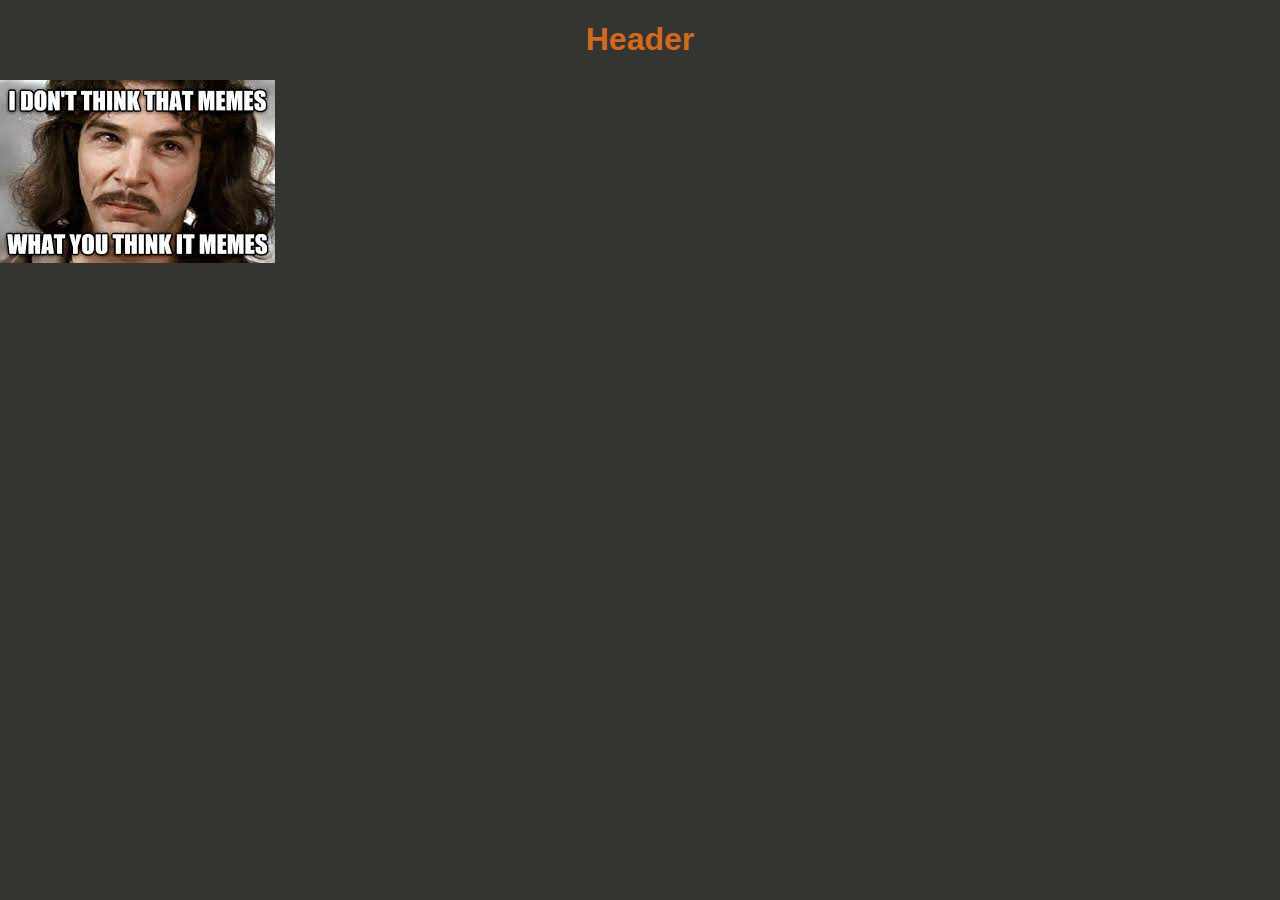
<file: Assignment-1/index.html>
<!DOCTYPE html>
<html>
    <head>
        <title>Title</title>
        <link rel="stylesheet" href="main.css">
    </head>
    <body>
        <h1>Header</h1>
        <p><img src="img/Princessbride.jpg" alt="meme"></p>
    </body>
    
</html>
</file>
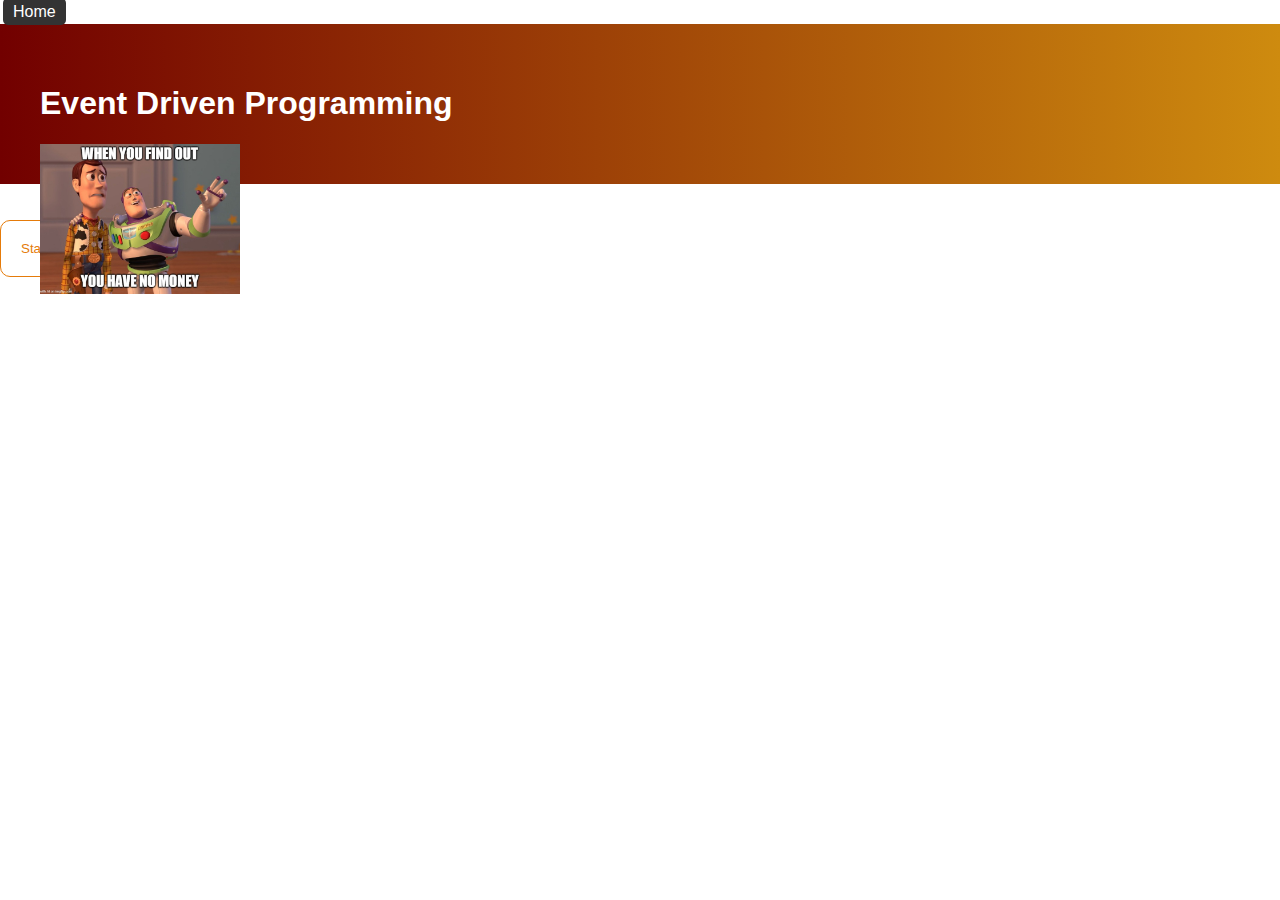
<file: Assignment-1/4.1.html>
<!--Kenneth Woitte-->
<!DOCTYPE html>
<html lang="en">
<head>
    <meta charset="UTF-8">
    <meta name="viewport" content="width=device-width, initial-scale=1.0">
    <title>Event Driven Programming</title>
    <link rel="stylesheet" href="4.1.css" />
    <script src="4.1.js"></script>
</head>
<body>
    <table>
        <tbody>
            <tr>
                <td><a href="Final.html" class="home-link">Home</a></td>
            </tr>
        </tbody>
    </table>
    <!--Title-->
    <div class="contact-banner">
        <h1>Event Driven Programming</h1>
    
    <!-- Image Setup-->
    <p><img class="img-mymeme" src="img/mymeme.jpg" alt="meme"></p>
    </div> <br><br>
    
    <!--Button Setup-->
    <button id="start" onclick="toggleStart()">Start</button>
    <button id="stop" onclick="toggleStop()" disabled>Stop</button>
       
</body>
</html>
</file>
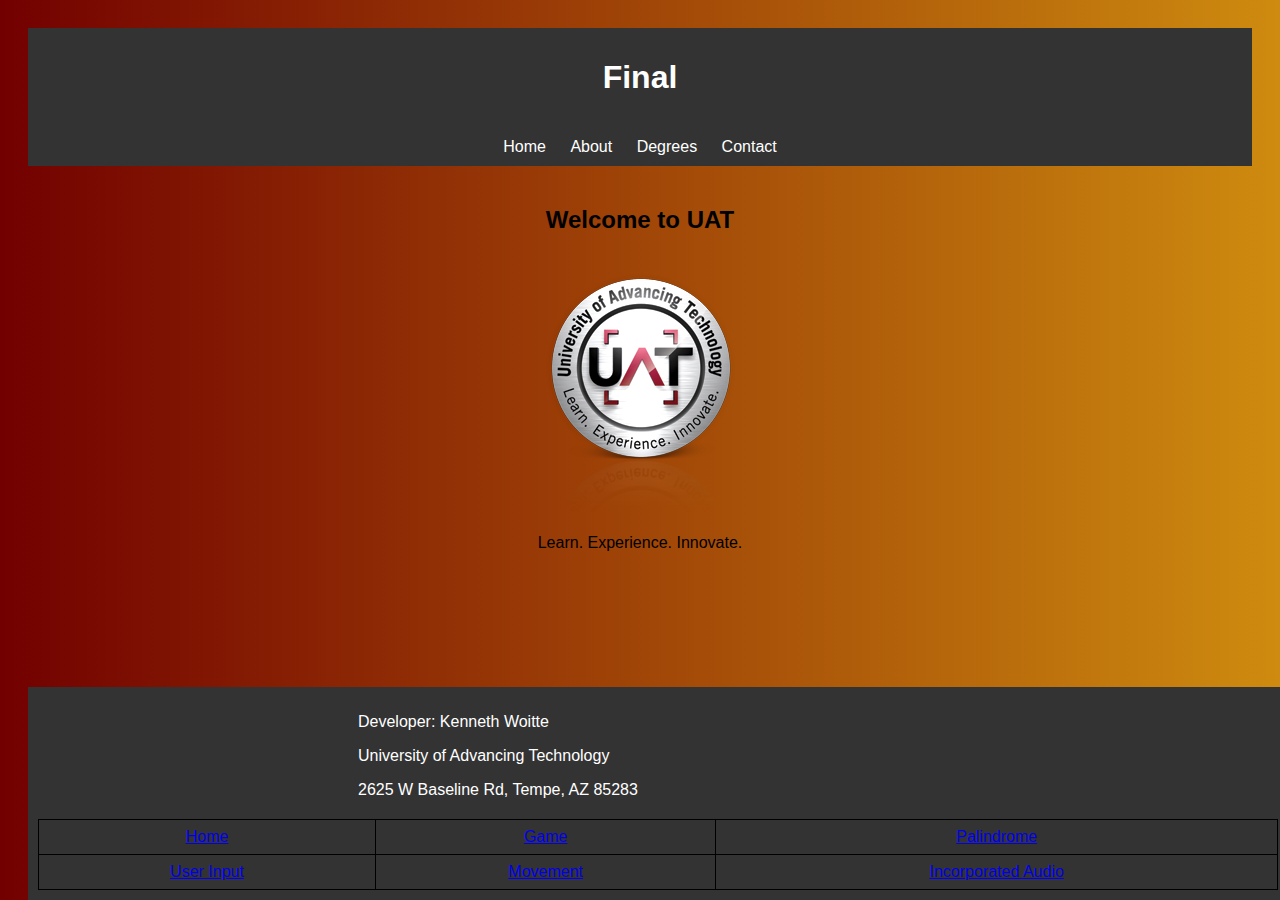
<file: Assignment-1/Final.html>
<!--Kenneth Woitte-->
<!DOCTYPE html>
<html lang="en">
<head>
    <meta charset="UTF-8">
    <meta name="viewport" content="width=device-width, initial-scale=1.0">
    <title>Final</title>
    <link rel="stylesheet" href="Final.css">
    <script src="final.js"></script>
</head>
<body>
    <header>
        <h1>Final</h1>
        <!--Upper Navigation Buttons-->
        <nav>
            <nav>
                <a href="Final.html">Home</a>
                <a href="https://www.uat.edu/about-uat" target="_blank">About</a>
                <a href="https://www.uat.edu/advancing-technology-degrees">Degrees</a>
                <a href="https://www.uat.edu/campus-information">Contact</a>
            </nav>
        </nav>
    </header>

<!--Main Heading and Logo-->
    <main>
        <h2>Welcome to UAT</h2>
        <img class="logo" src="uat-logo.png" alt="Logo">
        <p>Learn. Experience. Innovate.</p>
    </main>
<!--Footer Control-->
    <footer>
        <div class="footer-content">
            <p>Developer: Kenneth Woitte</p>
            <p>University of Advancing Technology</p>
            <p>2625 W Baseline Rd, Tempe, AZ 85283</p>
        </div>
        <!--Table Design-->
        <table>
           
            <tbody>
                <tr>
                    <td><a href="Final.html">Home</a></td>
                    <td><a href="Game Design.html">Game</a></td>
                    <td><a href="palindrome.html">Palindrome</a></td>
                </tr>
                <tr>
                    <td><a href="Strings.html">User Input</a></td>
                    <td><a href="4.1.html">Movement</a></td>
                    <td><a href="Incorporated Audio.html">Incorporated Audio</a></td>
                </tr>
            </tbody>
        </table>
    </footer>
</body>
</html>
</file>
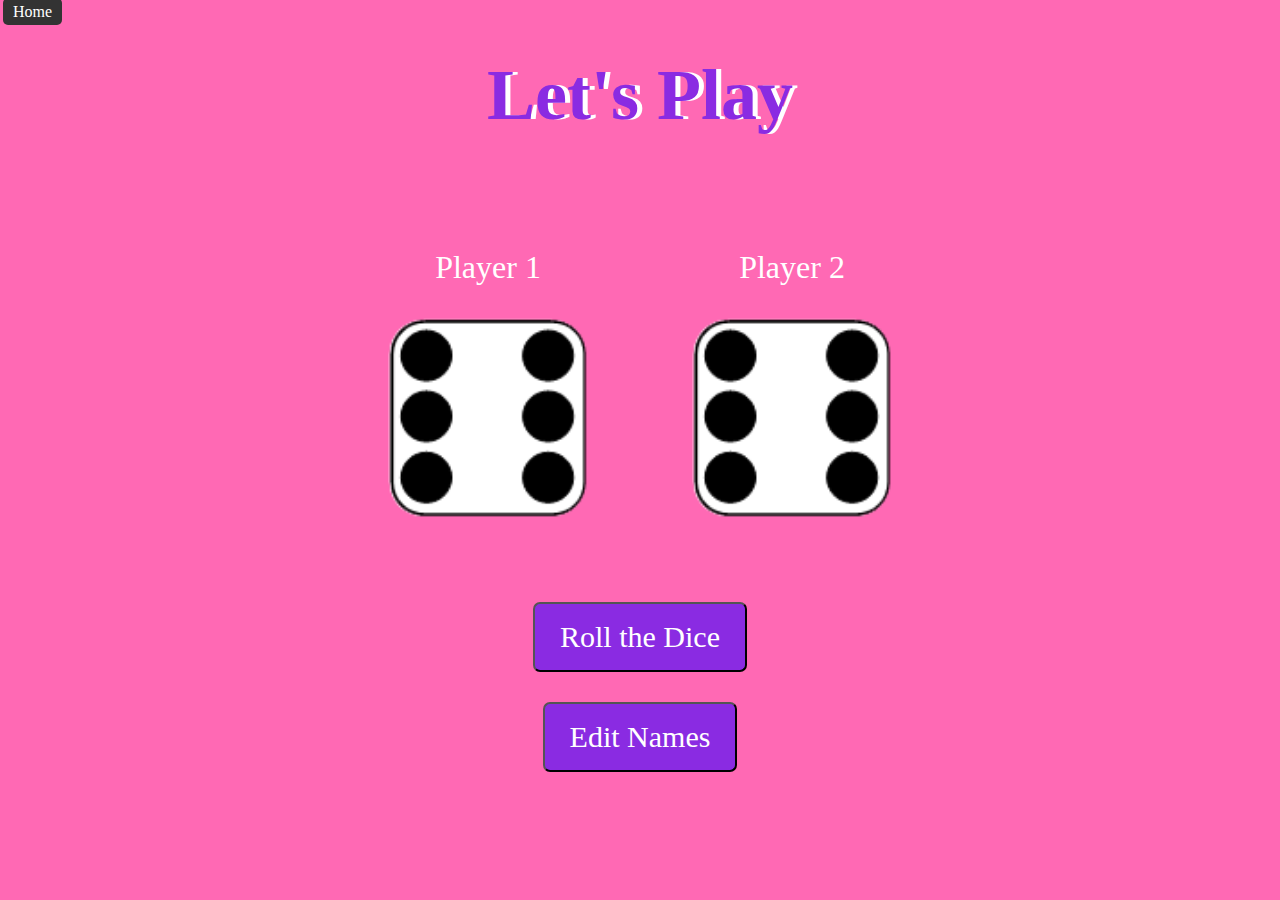
<file: Assignment-1/Game Design.html>
<!DOCTYPE html> 
<html lang="en"> 
  
<head> 
    <meta charset="UTF-8"> 
    <meta name="viewport" content= 
        "width=device-width, initial-scale=1.0"> 
    <title>Dice Game</title> 
    <link rel="stylesheet" href="Game Design.css">
    <script src="Game Design.js" defer></script>
</head> 
  
<body> 
    <table>
        <tbody>
            <tr>
                <td><a href="Final.html" class="home-link">Home</a></td>
            </tr>
        </tbody>
    </table>
    <div class="container"> 
        <h1>Let's Play</h1> 
  
        <div class="dice"> 
            <p class="Player1">Player 1</p> 
            <img class="img1" src="dice6.png"> 
        </div> 
  
        <div class="dice"> 
            <p class="Player2">Player 2</p> 
            <img class="img2" src="dice6.png"> 
        </div> 
    </div> 
  
    <div class="container bottom"> 
        <button type="button" class="butn"
            onClick="rollTheDice()"> 
            Roll the Dice 
        </button> 
    </div> 
    <div class="container bottom"> 
        <button type="button" class="butn" 
            onClick="editNames()"> 
            Edit Names 
        </button> 
    </div>

</body> 
  
</html>
</file>
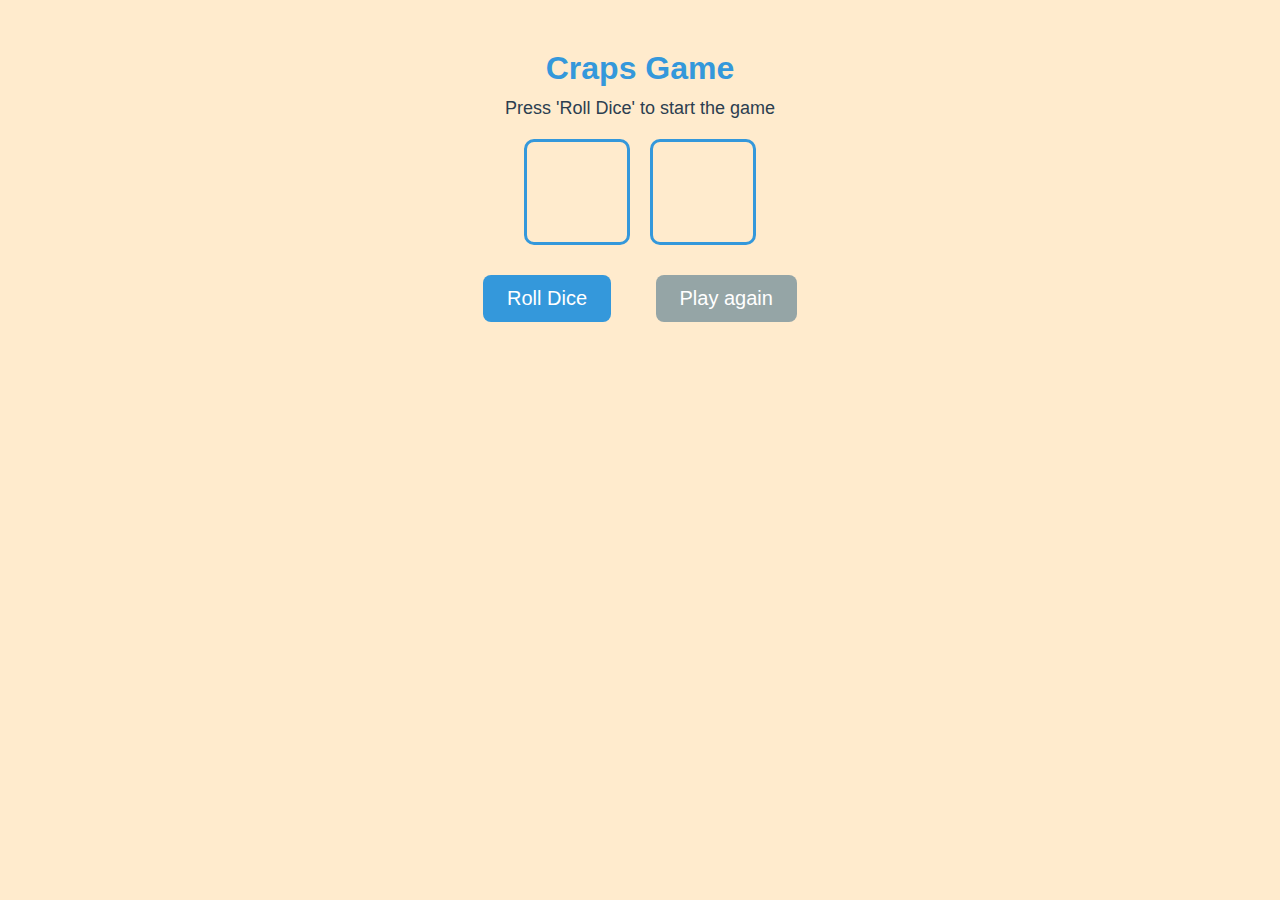
<file: Assignment-1/games.html>
<!DOCTYPE html>
<html> 
<head>

    <meta charset="UTF-8">
    <meta name="viewport" content="width=device-width, initial-scale=1.0"> 
    <title>Play Game</title>
    <link rel="stylesheet" href="game.css">
    <script src="game.js" defer></script>
</head>
<body>
    
    <!-- Heading for the page -->
    <h1>Craps Game</h1>
    <!-- Paragraph for displaying the result -->
    <p id="lblResult">Press 'Roll Dice' to start the game</p>
        <p img src="Dice6.png"></p>
    <!--Container for the dice images </-->
    <div id="diceContainer">
        <div id="pbDieImage1"></div>
        <div id="pbDieImage2"></div>
    </div>
    <!--Button for rolling the dice -->
    <button id="btnRollDice" onclick="rollDice()">Roll Dice</button>

    <!-- Button for playing again, initially disabled -->
    <button id="tnPlayAgain" onclick="playAgain()" disabled>Play again</button>
</body>
</html>
</file>
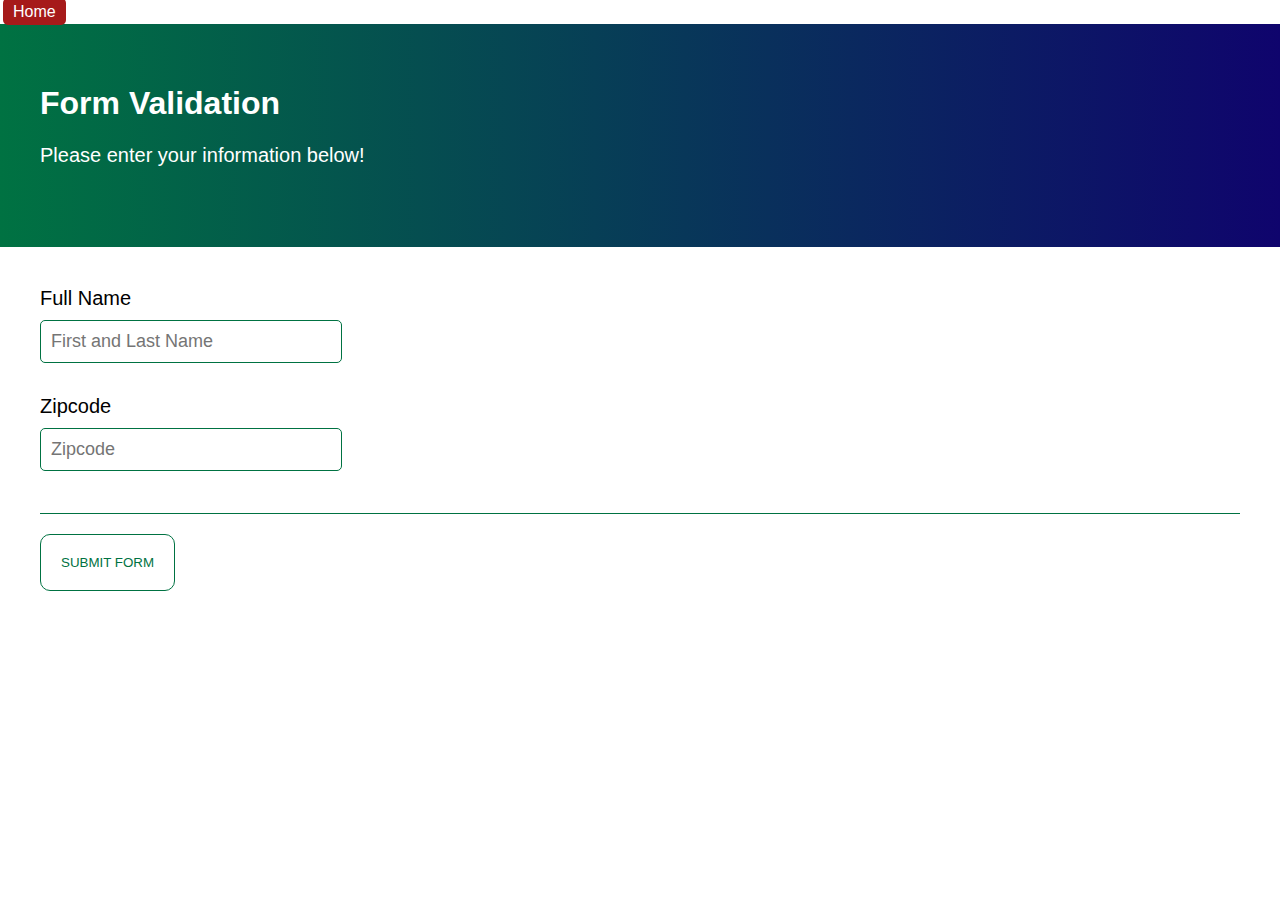
<file: Assignment-1/Strings.html>
<!DOCTYPE html>
<html lang="en">
<head>
  <meta charset="UTF-8">
  <meta name="viewport" content="width=device-width, initial-scale=1.0">
  <title>Form Validation</title>
  <!-- Stylesheets -->
  <link rel="stylesheet" href="Strings.css">
</head>
<body>
 <!--Table Design-->
 <table>
  <tbody>
      <tr>
          <td><a href="Final.html" class="home-link">Home</a></td>
      </tr>
  </tbody>
</table>
  <!-- Form Title-->
  <div class="contact-banner">
    <h1>Form Validation</h1>
    <!-- Form Setup-->
    <p class="contact-description">
      Please enter your information below!
    </p>
  </div>
  <!-- Form Required Info -->
  <form id="contact-form">
    <div class="form-control">
      <label for="name">Full Name</label>
      <input type="text" id="name" name="name" placeholder="First and Last Name" required>
      <div class="error hide" id="name-error">Name is required</div>
    </div>
    <!-- Form Zipcode -->
    <div class="form-control">
      <label for="zipcode">Zipcode</label>
      <input type="text" id="zipcode" name="zipcode" placeholder="Zipcode" pattern="\d{5}" required>
      <div class="error hide" id="zipcode-error">Zipcode is invalid</div>
    </div>
    <hr />
    <button type="submit">SUBMIT FORM</button>
  </form>
  <!-- Script -->
  <script src="Strings.js"></script>
</body>
</html>
</file>
<file: Assignment-1/main.css>
body { 
    background-color: rgb(52, 53, 48); 
    font-family: "Lato", sans-serif; /* Moved font-family to body */
    color: black; 
    margin: 0; 
}

h1 { 
    text-align: center; 
    color: chocolate; 
}

footer { 
    text-align: left; 
    margin-right: 200px; /* Adjusted margin-right */
}

.img-princessbride { 
    margin: 0 auto; /* Center align the meme image */
    text-align: center; 
}

#sample { 
    text-align: left; 
    color: brown; 
}

nav a { 
    text-align: left; 
    color: azure; 
    height: 6000px; 
    width: 200px; 
    /* float: center; */ /* Removed float property */
    padding: 5px; 
    line-height: 30px; 
}

nav img { 
    width: 50px; 
    height: 50px; 
}

nav a:hover { 
    background-color: white; 
    color: black; 
}

.contact-banner { 
    background-image: linear-gradient( to right, rgb(114, 0, 0) 0%, rgb(206, 139, 15) 100% ); 
    color: white; 
    padding: 40px; 
}

body {
    font-family: "Lato", sans-serif;
    color: black;
    margin: 0;
    text-align: left; /* Center-align text in the body */
}

button.center {
    margin-top: 20px; /* Adjust the top margin as needed */
}
.button-container {
    display: flex;
    justify-content: center;
    margin-bottom: 20px; /* Adjust margin as needed */
}

.button-container button {
    /* Add any additional styling for the button here */
}
</file>
<file: Assignment-1/4.1.css>
body {
    font-family: "Lato", sans-serif;
    color: black;
    margin: 0;
  }
  
  .contact-banner {
    background-image: linear-gradient(
      to right,
      rgb(114, 0, 0) 0%,
      rgb(206, 139, 15) 100%
    );
    color: white;
    padding: 40px;
  }
  
  .memeImage {
    position: absolute;
    top: 50%;
    left: 50%;
    transform: translate(-50%, -50%);
  }
  .img-mymeme {
    position: absolute;
    width: 200px; /* Adjust as needed */
    height: auto; /* Maintain aspect ratio */
  }
  
  .mb-2 {
    margin-bottom: 20px;
  }
  
  .mb-4 {
    margin-bottom: 40px;
  }
  
  p {
    font-size: 20px;
  }

  
  .form-control {
    font-size: 20px;
    margin-bottom: 10px;
  }
  
  label {
    display: block;
    font-size: 20px;
    margin-bottom: 10px;
  }

  img {
      width: 200px;
  }
  
  .hide {
    opacity: 0;
  }
  
  textarea {
    width: 560px;
    border-radius: 5px;
    outline: none;
    padding: 10px;
    height: 200px;
    font-size: 18px;
  }
  
  button {
    color: black;
    padding: 20px;
    border: 1px solid rgb(229, 123, 10);
    border-radius: 10px;
    background: none;
    cursor: pointer;
    transition: all 0.5s;
    color: rgb(229, 123, 10);
    text-align: center;
  }
  
  button:hover {
    background-image: linear-gradient(
      to right,
     rgb(114, 0, 0) 0%,
     rgb(114, 0, 0) 100%,
    );
    color: rgb(114, 0, 0);
  }
  
 
  hr {
    margin-bottom: 20px;
    margin-top: 20px;
    height: 1px;
    border: none;
    background-color: rgb(0, 114, 66);
  }

  a.home-link {
    color: #fff; /* Text color */
    background-color: #333; /* Background color */
    padding: 5px 10px; /* Padding around the text */
    border-radius: 5px; /* Rounded corners */
    text-decoration: none; /* Remove underline */
}

a.home-link:hover {
    background-color: #555; /* Background color on hover */
}
</file>
<file: Assignment-1/Final.css>
body {
            font-family: Arial, sans-serif;
            background: linear-gradient(
                to right, rgb(114, 0, 0) 0%,
                rgb(206, 139, 15) 100%
            );
            padding: 20px;
        }

header {
            background-color: #333;
            color: #fff;
            padding: 10px;
            text-align: center;
        }

        nav {
            display: inline-block;
            margin-top: 10px;
        }

        nav a {
            color: #fff;
            text-decoration: none;
            margin: 0 10px;
        }

        main {
            padding: 20px;
            text-align: center;
        }
       .logo {
            max-width: 200px;
            height: auto;
            margin-top: 20px;
        }

        footer {
            background-color: #333;
            color: #fff;
            text-align: right;
            padding: 10px;
            position: fixed;
            bottom: 0;
            width: calc(100% - 40px); 
            max-width: 100%;
            overflow-x: hidden; 
            margin: 0 auto;
        }

        .footer-content {
            max-width: 600px;
            margin: 0 auto;
            text-align: left; 
        }

        table {
            width: 100%;
            border-collapse: collapse;
            margin-top: 20px; 
        }

        th, td {
            border: 1px solid black;
            padding: 8px;
            text-align: center;
        }

        th {
            background-color: #333;
            color: white;
        }
</file>
<file: Assignment-1/Game Design.css>
.container { 
        width: 70%; 
        margin: auto; 
        text-align: center; 
    } 
  
    .dice { 
        text-align: center; 
        display: inline-block; 
        margin: 50px; 
    } 
  
    body { 
        background-color: hotpink; 
        margin: 0; 
    } 
  
    h1 { 
        margin: 30px; 
        font-family: "Lobster", cursive; 
        text-shadow: 5px 0 white; 
        font-size: 4.5rem; 
        color: blueviolet; 
        text-align: center; 
    } 
  
    p { 
        font-size: 2rem; 
        color: white; 
        font-family: "Indie Flower", cursive; 
    } 
  
    img { 
        width: 200px; 
    } 
  
    .bottom { 
        padding-top: 30px; 
    } 
  
    .butn { 
        background: blueviolet; 
        font-family: "Indie Flower", cursive; 
        border-radius: 7px; 
        color: #ffff; 
        font-size: 30px; 
        padding: 16px 25px 16px 25px; 
        text-decoration: none; 
    } 
  
    .butn:hover { 
        background: #232931; 
        text-decoration: none; 
    } 
    a.home-link {
        color: #fff; 
        background-color: #333; 
        padding: 5px 10px; 
        border-radius: 5px; 
        text-decoration: none;
    }
    
    a.home-link:hover {
        background-color: #555; 
    }
</file>
<file: Assignment-1/game.css>
/* Styling for the body */

body{
    font-family: 'Arial', sans-serif; /*Set the font family for the body*/
    background-color: blanchedalmond; /*Set background color of the body*/
    color: black; /*Set text color of the body*/
    text-align: center; /*center-align the text within the body*/
    margin: 50px; /* Set margin around the body
}

/* Styling for the heading */
h1 {
    color: #3498db; /* Set the color for h1 */
}

/* Styling for paragraphs (p) */
p{
    color: black; /* Set the text color for the paragraphs */
    margin-top: -10px; /*Adjusted the top margin*/
    font-size: 18px; /* Set the font size for the paragraphs */
}

/* Styling for the container holding the dice images */
#diceContainer {
    display: flex; /* Use a flexbox layout for the container */
    justify-content: center; /* Center content horizontally within the container */
    align-items: center; /* Center content verticall within the container */
    margin-top: 20px; /* Add margin at the top of the container */
}

/* Styling for each individual dice image */ 
#pbDieImage1, #pbDieImage2 {
    width: 100px; /* Set the width of each image */
    height: 100px; /* Set the height of each image */
    margin: 10px; /* Add margin around each imge */
    background-size: cover; /* Ensure the background image covers the container */
    border: 3px solid #3498db; /*Set a border around each image with specifics */
    border-radius: 10px; /* Add border-radius for rounded corners */
    /* Add a smooth transition effect when done (e.g., rotating) the image */  
transition: transform 0.5s ease-in-out;
}

/* Hover effect for dice images */
#pbDieImage1:hover, #pbDieImage2:hover
{
    /* Rotate the images 360 degrees when hovered */
    transform: rotate(360deg);
}

/* Styling for buttons */
button {
    font-size: 20px; /* Set the font size for buttons */
    padding: 12px 24px; /* Set the padding for buttons */
    margin: 20px; /* Add margin around the buttons */
    cursor: pointer; /* Set the cursor to the pointer on hover */
    background-color: #3498db; /* Set the background color for buttons */
    color: white; /* Set the text color for buttons */
    border: none; /* Remove border from buttons */
    border-radius: 8px; /* Add border-radius for rounded corners */
    text-decoration: none; /*Remove default text declaration */
    /* Add a smooth transition effect when changing the background color of buttons */
    transition: background-color 0.3s ease-in-out;
}

/* Styling for disabled buttons */
button:disabled
{
    /* Set the background color for disabled buttons */
    background-color: #95a5a6;
    /* Set cursor to not-allowed for disabled buttons */
    cursor: not-allowed;
}

/* Hover effect for buttons */
button:hover
{
    /* Change the background color of buttons when hovered */
    background-color: #2980b9;
}

/* Styling for the result text */
#lblResult {
    color: #2c3e50; /* Result text color */
}
</file>
<file: Assignment-1/Strings.css>
body {
    font-family: "Lato", sans-serif;
    color: black;
    margin: 0;
  }
  
  .contact-banner {
    background-image: linear-gradient(
      to right,
      rgb(0, 114, 66) 0%,
      rgb(15, 4, 109) 100%
    );
    color: white;
    padding: 40px;
  }
  
  .invalid {
    border: 1px solid red;
  }
  
  .mb-2 {
    margin-bottom: 20px;
  }
  
  .mb-4 {
    margin-bottom: 40px;
  }
  
  p {
    font-size: 20px;
  }
  
  .contact-description {
    margin-bottom: 40px;
  }
  
  input {
    padding: 10px;
    border-radius: 5px;
    width: 280px;
    border: 1px solid rgb(0, 114, 66);
    font-size: 18px;
    outline: none;
    color: #333;
  }
  
  .form-control {
    font-size: 20px;
    margin-bottom: 10px;
  }
  
  .error {
    color: red;
    font-size: 14px;
    margin-top: 6px;
  }
  
  label {
    display: block;
    font-size: 20px;
    margin-bottom: 10px;
  }
  
  .hide {
    opacity: 0;
  }
  
  textarea {
    width: 560px;
    border-radius: 5px;
    outline: none;
    padding: 10px;
    height: 200px;
    font-size: 18px;
  }
  
  button {
    color: black;
    padding: 20px;
    border: 1px solid rgb(0, 114, 66);
    border-radius: 10px;
    background: none;
    cursor: pointer;
    transition: all 0.5s;
    color: rgb(0, 114, 66);
  }
  
  button:hover {
    background-image: linear-gradient(
      to right,
      rgb(0, 114, 66) 0%,
      rgb(4, 109, 91) 100%
    );
    color: white;
  }
  
  form {
    padding: 40px;
  }
  
  hr {
    margin-bottom: 20px;
    margin-top: 20px;
    height: 1px;
    border: none;
    background-color: rgb(0, 114, 66);
  }
  a.home-link {
    color: #fff; 
    background-color: #a61a1a; 
    padding: 5px 10px; 
    border-radius: 5px; 
    text-decoration: none; 
}

a.home-link:hover {
    background-color: #cd5f5f; 
}
</file>
